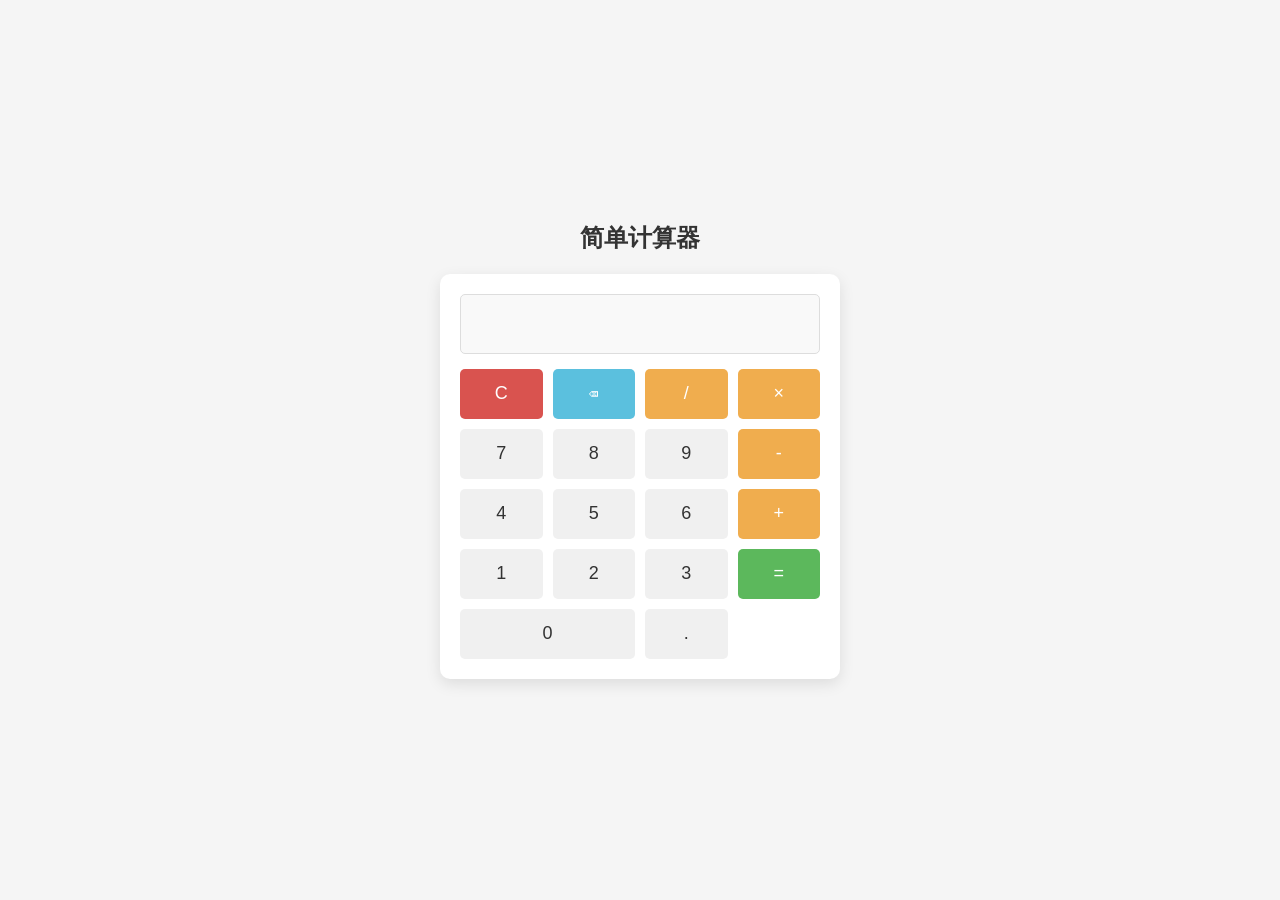
<file: tmp/code_output/multi_file_4/index.html>
<!DOCTYPE html>
<html lang="zh-CN">
<head>
    <meta charset="UTF-8">
    <meta name="viewport" content="width=device-width, initial-scale=1.0">
    <title>简单计算器</title>
    <link rel="stylesheet" href="style.css">
</head>
<body>
    <div class="calculator-container">
        <h1>简单计算器</h1>
        <div class="calculator">
            <div class="display">
                <input type="text" id="display" readonly>
            </div>
            <div class="buttons">
                <button class="btn clear" onclick="clearDisplay()">C</button>
                <button class="btn backspace" onclick="backspace()">⌫</button>
                <button class="btn operator" onclick="appendToDisplay('/')">/</button>
                <button class="btn operator" onclick="appendToDisplay('*')">×</button>
                
                <button class="btn number" onclick="appendToDisplay('7')">7</button>
                <button class="btn number" onclick="appendToDisplay('8')">8</button>
                <button class="btn number" onclick="appendToDisplay('9')">9</button>
                <button class="btn operator" onclick="appendToDisplay('-')">-</button>
                
                <button class="btn number" onclick="appendToDisplay('4')">4</button>
                <button class="btn number" onclick="appendToDisplay('5')">5</button>
                <button class="btn number" onclick="appendToDisplay('6')">6</button>
                <button class="btn operator" onclick="appendToDisplay('+')">+</button>
                
                <button class="btn number" onclick="appendToDisplay('1')">1</button>
                <button class="btn number" onclick="appendToDisplay('2')">2</button>
                <button class="btn number" onclick="appendToDisplay('3')">3</button>
                <button class="btn equals" onclick="calculate()" rowspan="2">=</button>
                
                <button class="btn number zero" onclick="appendToDisplay('0')">0</button>
                <button class="btn number" onclick="appendToDisplay('.')">.</button>
            </div>
        </div>
    </div>
    <script src="script.js"></script>
</body>
</html>
</file>
<file: tmp/code_output/multi_file_4/style.css>
/* 全局样式 */
* {
    margin: 0;
    padding: 0;
    box-sizing: border-box;
}

body {
    font-family: Arial, sans-serif;
    background-color: #f5f5f5;
    display: flex;
    justify-content: center;
    align-items: center;
    min-height: 100vh;
    padding: 20px;
}

.calculator-container {
    width: 100%;
    max-width: 400px;
    text-align: center;
}

h1 {
    color: #333;
    margin-bottom: 20px;
    font-size: 24px;
}

.calculator {
    background-color: #fff;
    border-radius: 10px;
    box-shadow: 0 5px 15px rgba(0, 0, 0, 0.1);
    padding: 20px;
    width: 100%;
}

.display {
    margin-bottom: 15px;
}

#display {
    width: 100%;
    height: 60px;
    border: 1px solid #ddd;
    border-radius: 5px;
    text-align: right;
    padding: 0 15px;
    font-size: 24px;
    background-color: #f9f9f9;
}

.buttons {
    display: grid;
    grid-template-columns: repeat(4, 1fr);
    grid-gap: 10px;
}

.btn {
    height: 50px;
    border: none;
    border-radius: 5px;
    font-size: 18px;
    cursor: pointer;
    transition: background-color 0.2s;
}

.btn:hover {
    opacity: 0.9;
}

.btn:active {
    transform: scale(0.98);
}

.number {
    background-color: #f0f0f0;
    color: #333;
}

.operator {
    background-color: #f0ad4e;
    color: white;
}

.equals {
    background-color: #5cb85c;
    color: white;
    grid-row: span 2;
}

.clear {
    background-color: #d9534f;
    color: white;
}

.backspace {
    background-color: #5bc0de;
    color: white;
}

.zero {
    grid-column: span 2;
}

/* 响应式设计 */
@media (max-width: 480px) {
    .calculator {
        padding: 15px;
    }
    
    .btn {
        height: 45px;
        font-size: 16px;
    }
    
    #display {
        height: 50px;
        font-size: 20px;
    }
}
</file>
